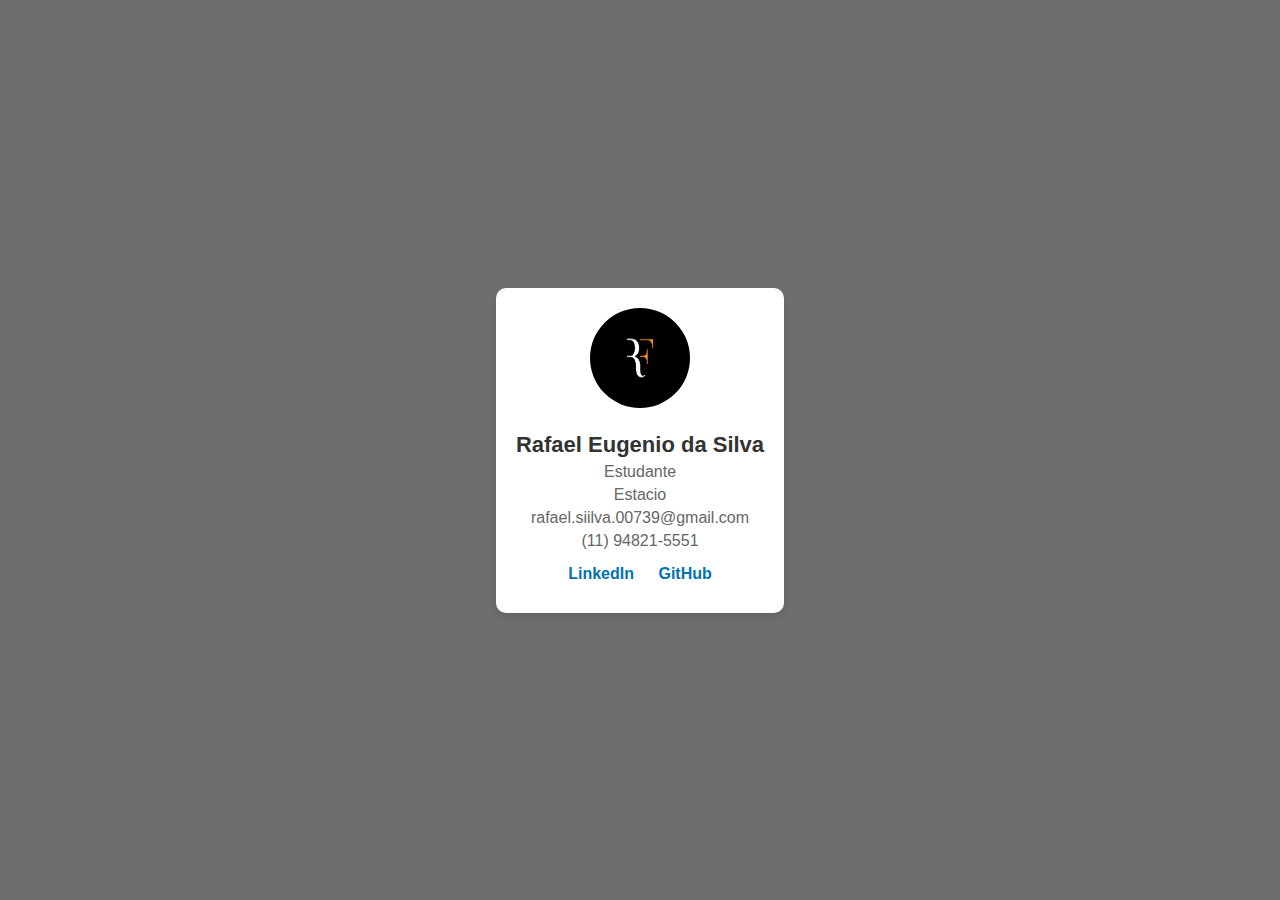
<file: 01 Cartao de visitas/index.html>
<!DOCTYPE html>
<html lang="pt-br">

<head>
  <meta charset="UTF-8">
  <meta name="viewport" content="width=device-width, initial-scale=1.0">
  <title>Cartão de Visitas</title>
  <link rel="stylesheet" href="style.css">
</head>

<body>
  <div class="card">
    <img src="../01 Cartao de visitas/img/logo rf.avif" alt="Foto de Perfil" class="profile-img">
    <h1 id="nome">Rafael Eugenio da Silva</h1>
    <p id="o que sou?">Estudante</p>
    <p id="instituição">Estacio</p>
    <p id="email" onclick="copiarTexto('email')">rafael.siilva.00739@gmail.com</p>
    <p id="telefone" onclick="copiarTexto('telefone')">(11) 94821-5551</p>
    <div class="social-links">
      <a href="https://linkedin.com/in/rafael-silva-8a9745243" target="_blank">LinkedIn</a>
      <a href="https://github.com/oxrafs" target="_blank">GitHub</a>
    </div>
  </div>
  <script src="script.js"></script>
</body>

</html>
</file>
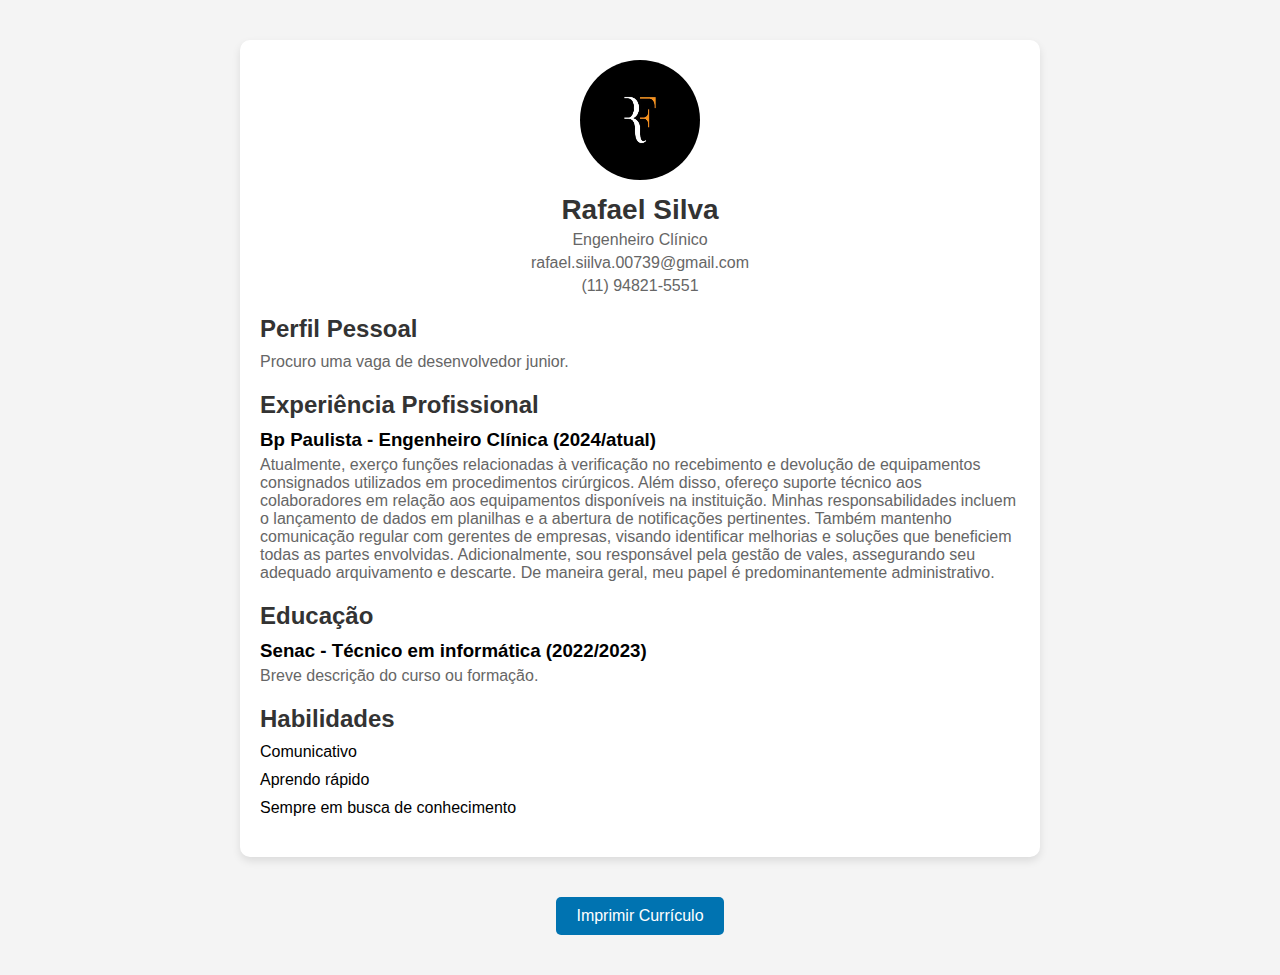
<file: 02 Curriculo/index.html>
<!DOCTYPE html>
<html lang="pt-br">

<head>
  <meta charset="UTF-8">
  <meta name="viewport" content="width=device-width, initial-scale=1.0">
  <title>Currículo</title>
  <link rel="stylesheet" href="style.css">
</head>

<body>
  <div class="resume">
    <div class="header">
      <img src="../02 Curriculo/img/logo rf.avif" alt="Foto de Perfil" class="profile-img">
      <h1 id="nome">Rafael Silva</h1>
      <p id="cargo">Engenheiro Clínico</p>
      <p id="email">rafael.siilva.00739@gmail.com</p>
      <p id="telefone">(11) 94821-5551</p>
    </div>

    <div class="section">
      <h2>Perfil Pessoal</h2>
      <p id="perfil">Procuro uma vaga de desenvolvedor junior.</p>
    </div>

    <div class="section">
      <h2>Experiência Profissional</h2>
      <ul id="experiencia">
        <li>
          <h3>Bp Paulista - Engenheiro Clínica (2024/atual)</h3>
          <p>Atualmente, exerço funções relacionadas à verificação no recebimento e devolução de equipamentos
            consignados utilizados em procedimentos cirúrgicos. Além disso, ofereço suporte técnico aos colaboradores em
            relação aos equipamentos disponíveis na instituição.

            Minhas responsabilidades incluem o lançamento de dados em planilhas e a abertura de notificações
            pertinentes. Também mantenho comunicação regular com gerentes de empresas, visando identificar melhorias e
            soluções que beneficiem todas as partes envolvidas.

            Adicionalmente, sou responsável pela gestão de vales, assegurando seu adequado arquivamento e descarte. De
            maneira geral, meu papel é predominantemente administrativo.</p>
        </li>

      </ul>
    </div>

    <div class="section">
      <h2>Educação</h2>
      <ul id="educacao">
        <li>
          <h3>Senac - Técnico em informática (2022/2023)</h3>
          <p>Breve descrição do curso ou formação.</p>
        </li>

      </ul>
    </div>

    <div class="section">
      <h2>Habilidades</h2>
      <ul id="habilidades">
        <li>Comunicativo</li>
        <li>Aprendo rápido</li>
        <li>Sempre em busca de conhecimento</li>

      </ul>
    </div>
  </div>

  <button onclick="imprimirCurriculo()">Imprimir Currículo</button>

  <script src="script.js"></script>
</body>

</html>
</file>
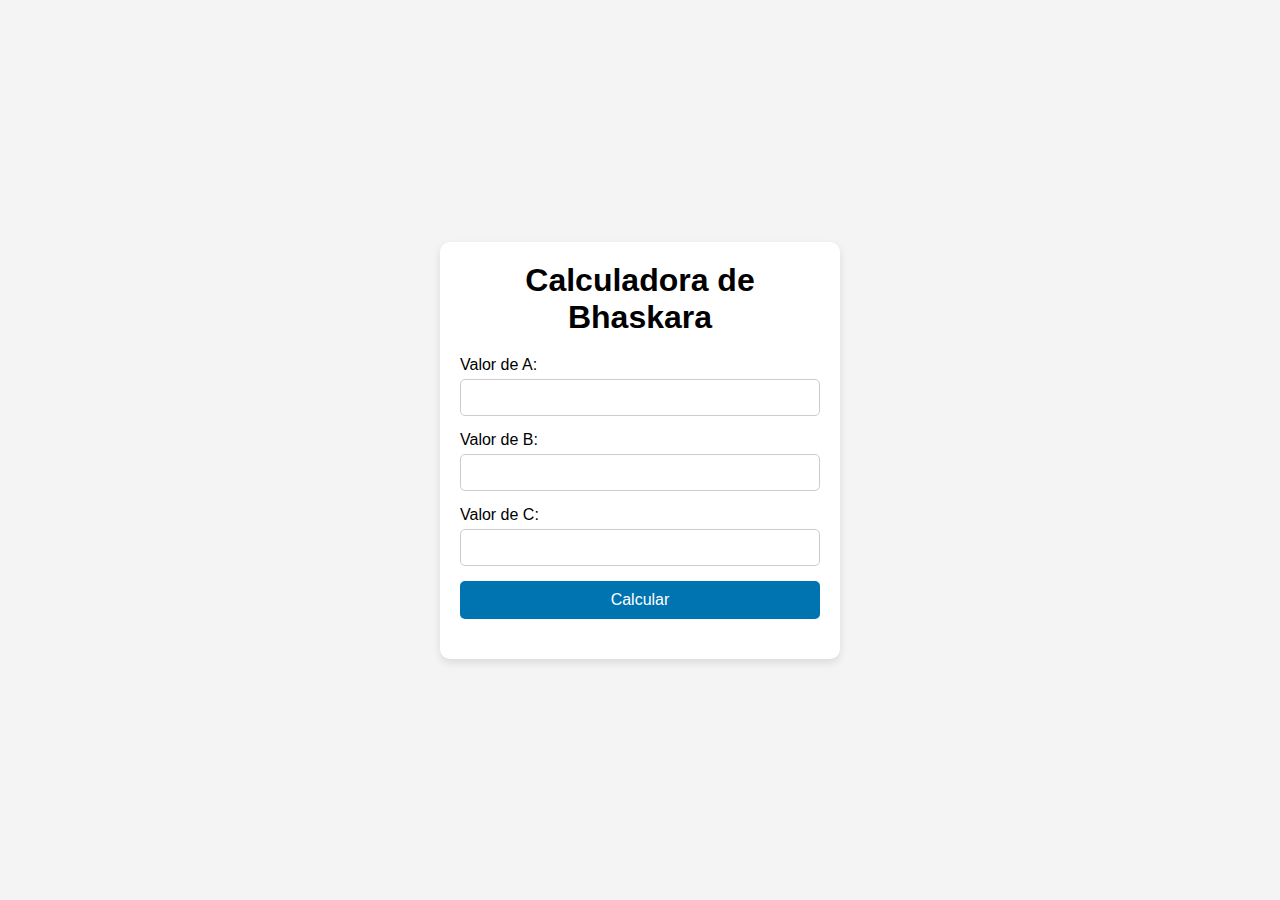
<file: 03 Bhaskara/index.html>
<!DOCTYPE html>
<html lang="pt-br">

<head>
  <meta charset="UTF-8">
  <meta name="viewport" content="width=device-width, initial-scale=1.0">
  <title>Calculadora de Bhaskara</title>
  <link rel="stylesheet" href="style.css">
</head>

<body>
  <div class="container">
    <h1>Calculadora de Bhaskara</h1>
    <form id="bhaskara-form">
      <div>
        <label for="a">Valor de A:</label>
        <input type="number" id="a" required>
      </div>
      <div>
        <label for="b">Valor de B:</label>
        <input type="number" id="b" required>
      </div>
      <div>
        <label for="c">Valor de C:</label>
        <input type="number" id="c" required>
      </div>
      <button type="submit">Calcular</button>
    </form>
    <div id="resultado" class="resultado"></div>
  </div>

  <script src="script.js"></script>
</body>

</html>
</file>
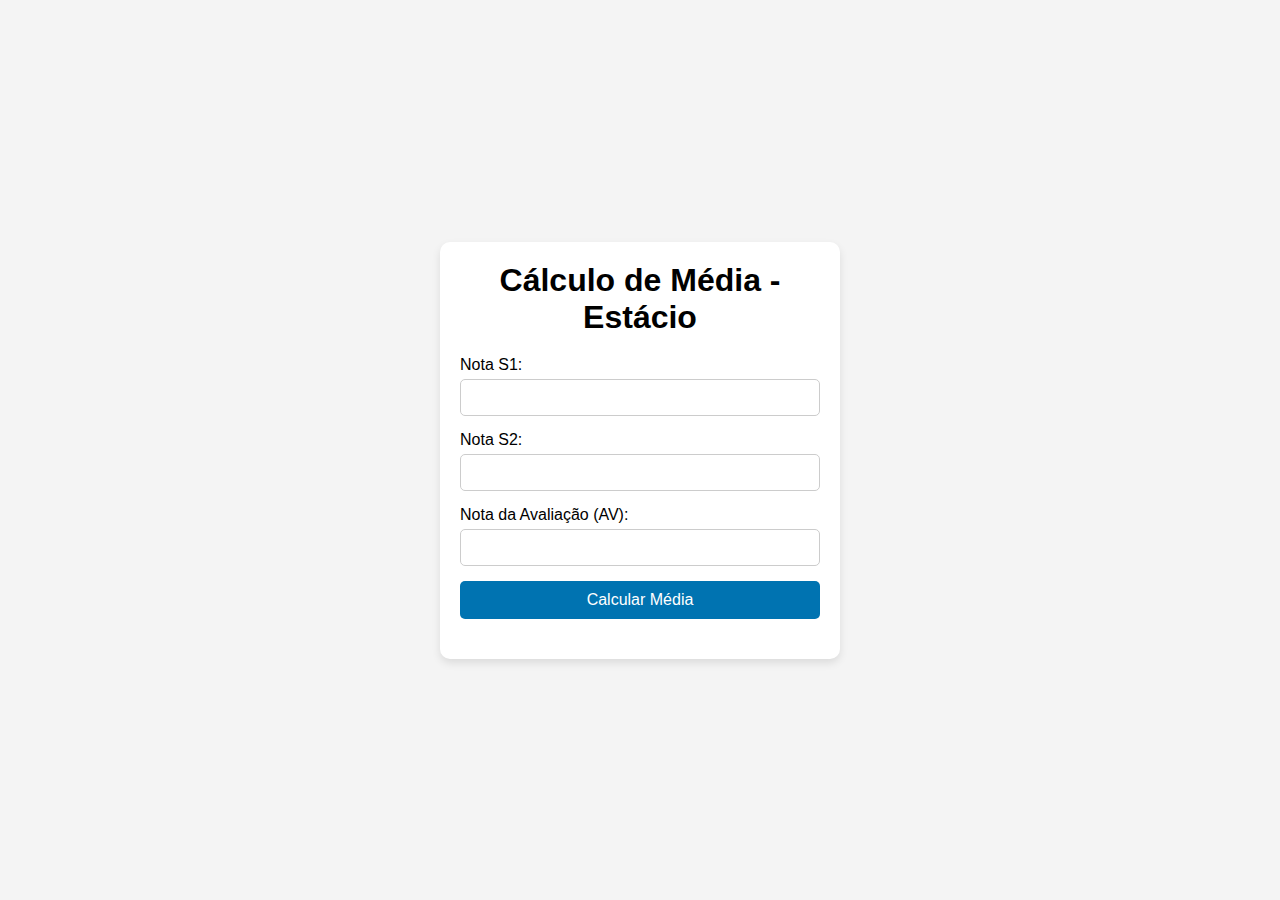
<file: 04 Nota estacio/index.html>
<!DOCTYPE html>
<html lang="pt-br">

<head>
  <meta charset="UTF-8">
  <meta name="viewport" content="width=device-width, initial-scale=1.0">
  <title>Cálculo de Média - Estácio</title>
  <link rel="stylesheet" href="style.css">
</head>

<body>
  <div class="container">
    <h1>Cálculo de Média - Estácio</h1>
    <form id="media-form">
      <div>
        <label for="s1">Nota S1:</label>
        <input type="number" id="s1" required>
      </div>
      <div>
        <label for="s2">Nota S2:</label>
        <input type="number" id="s2" required>
      </div>
      <div>
        <label for="av">Nota da Avaliação (AV):</label>
        <input type="number" id="av" required>
      </div>
      <button type="submit">Calcular Média</button>
    </form>
    <div id="resultado" class="resultado"></div>
  </div>

  <script src="script.js"></script>
</body>

</html>
</file>
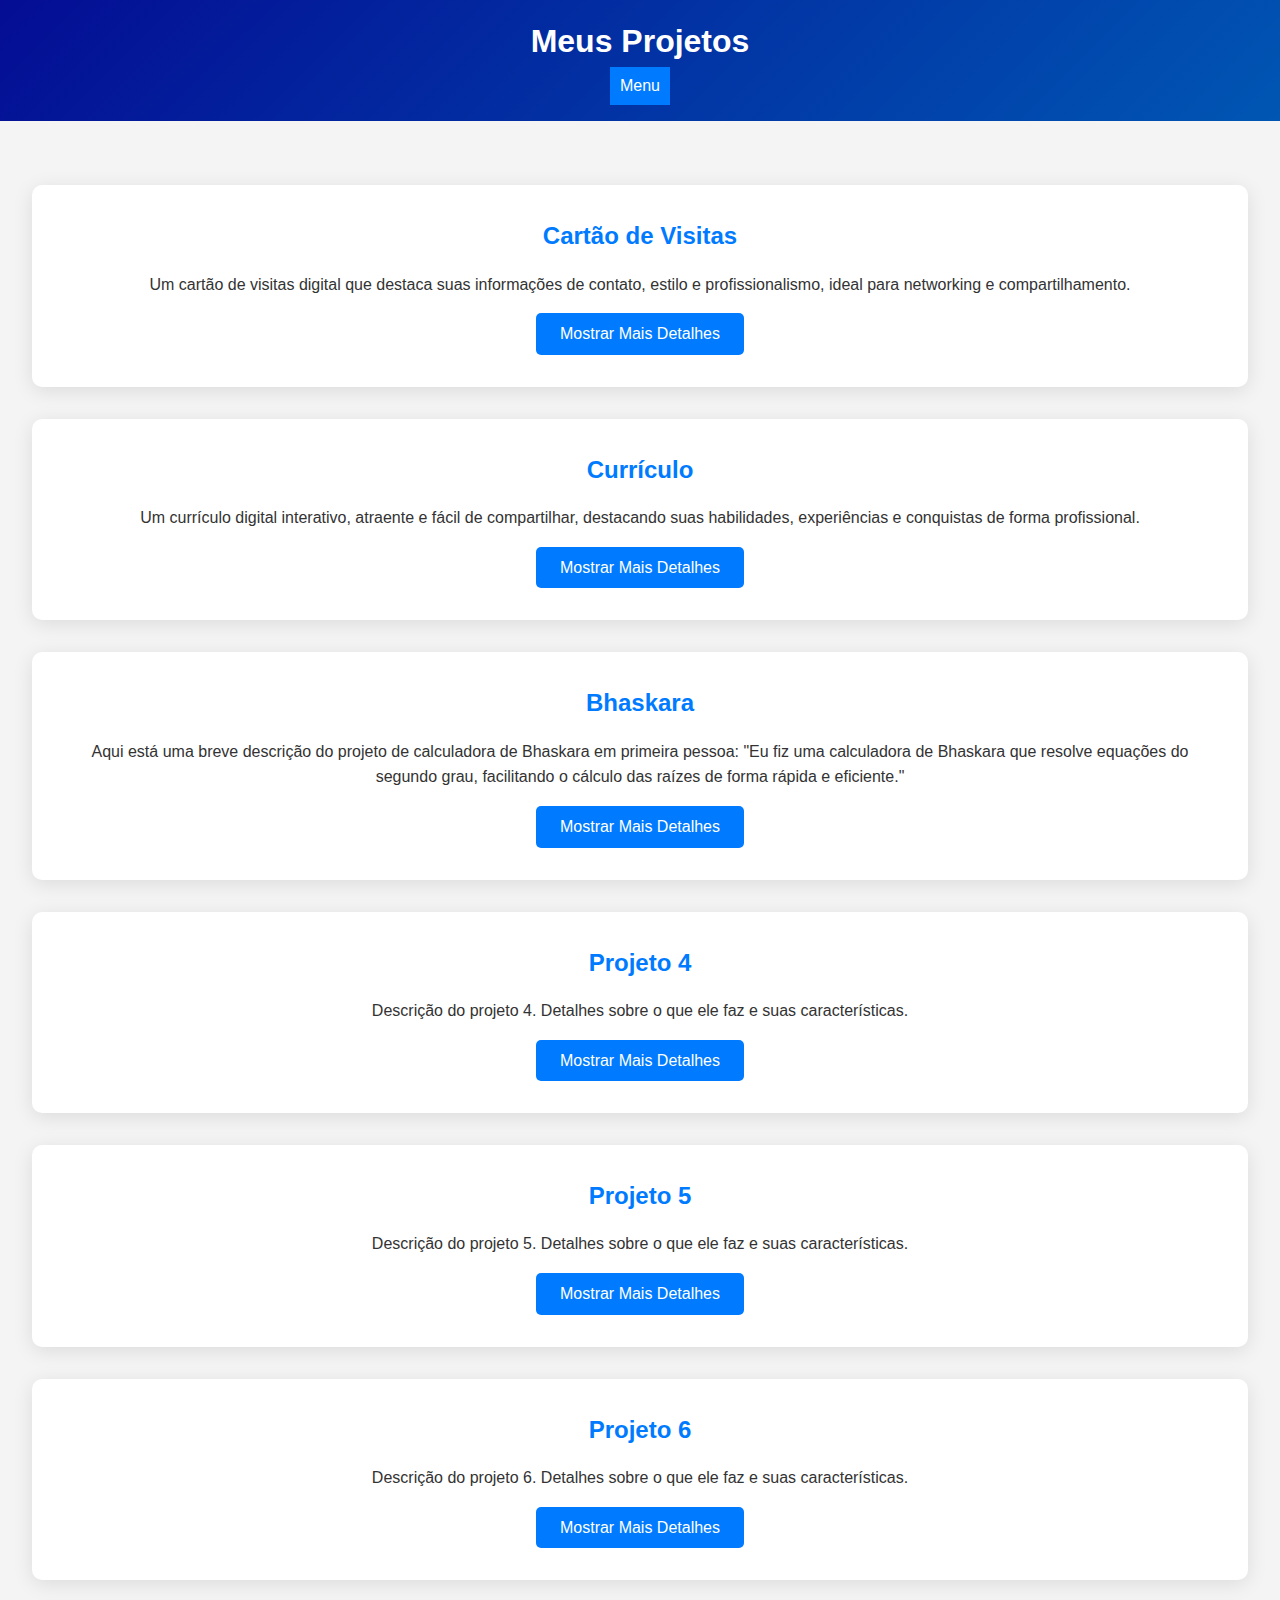
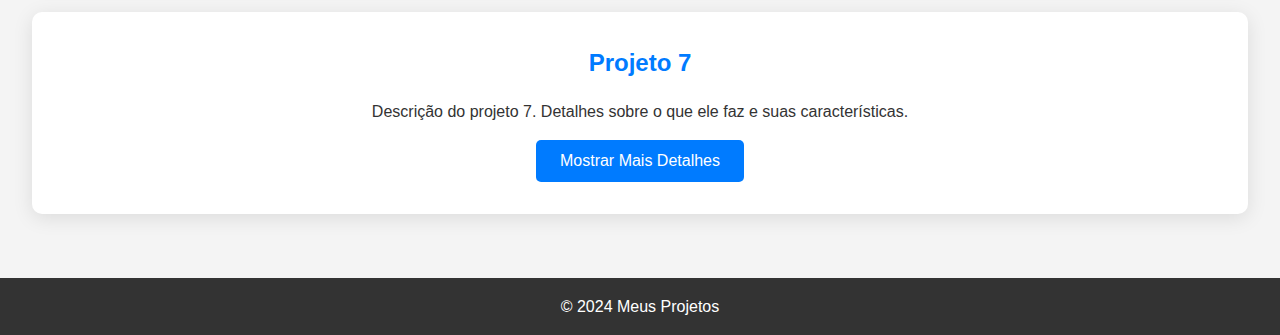
<file: 05 Layout com todos os projetos/index.html>
<!DOCTYPE html>
<html lang="pt-BR">

<head>
  <meta charset="UTF-8">
  <meta name="viewport" content="width=device-width, initial-scale=1.0">
  <title>Projetos</title>
  <link rel="stylesheet" href="style.css"> <!-- Certifique-se de que o caminho para o CSS está correto -->
</head>

<body>
  <header>
    <h1>Meus Projetos</h1>
    <nav>
      <div class="dropdown">
        <button class="dropbtn">Menu</button>
        <div class="dropdown-content">
          <a href="#projeto1">Cartão de Visitas</a>
          <a href="#projeto2">Currículo</a>
          <a href="#projeto3">Calculadora de Bhaskara</a>
          <a href="#projeto4">Projeto 4</a>
          <a href="#projeto5">Projeto 5</a>
          <a href="#projeto6">Projeto 6</a>
          <a href="#projeto7">Projeto 7</a>
        </div>
      </div>
    </nav>
  </header>

  <main>
    <section id="projeto1">
      <h2>Cartão de Visitas</h2>
      <p>Um cartão de visitas digital que destaca suas informações de contato, estilo e profissionalismo, ideal para
        networking e compartilhamento.</p>
      <a href="../01 Cartao de visitas/index.html" class="show-details"
        data-url="../01 Cartao de visitas/index.html">Mostrar Mais Detalhes</a>
    </section>

    <section id="projeto2">
      <h2>Currículo</h2>
      <p>Um currículo digital interativo, atraente e fácil de compartilhar, destacando suas habilidades, experiências e
        conquistas de forma profissional.</p>
      <a href="../02 Curriculo/index.html" class="show-details" data-url="../02 Curriculo/index.html">Mostrar Mais
        Detalhes</a>
    </section>

    <section id="projeto3">
      <h2>Bhaskara</h2>
      <p>Aqui está uma breve descrição do projeto de calculadora de Bhaskara em primeira pessoa: "Eu fiz uma calculadora
        de Bhaskara que resolve equações do segundo grau, facilitando o cálculo das raízes de forma rápida e eficiente."
      </p>
      <a href="../03 Bhaskara/index.html" class="show-details" data-url="../03 Bhaskara/index.html">Mostrar Mais
        Detalhes</a>
    </section>

    <section id="projeto4">
      <h2>Projeto 4</h2>
      <p>Descrição do projeto 4. Detalhes sobre o que ele faz e suas características.</p>
      <a href="outra_pasta/detalhes_projeto4.html" class="show-details"
        data-url="outra_pasta/detalhes_projeto4.html">Mostrar Mais Detalhes</a>
    </section>

    <section id="projeto5">
      <h2>Projeto 5</h2>
      <p>Descrição do projeto 5. Detalhes sobre o que ele faz e suas características.</p>
      <a href="outra_pasta/detalhes_projeto5.html" class="show-details"
        data-url="outra_pasta/detalhes_projeto5.html">Mostrar Mais Detalhes</a>
    </section>

    <section id="projeto6">
      <h2>Projeto 6</h2>
      <p>Descrição do projeto 6. Detalhes sobre o que ele faz e suas características.</p>
      <a href="outra_pasta/detalhes_projeto6.html" class="show-details"
        data-url="outra_pasta/detalhes_projeto6.html">Mostrar Mais Detalhes</a>
    </section>

    <section id="projeto7">
      <h2>Projeto 7</h2>
      <p>Descrição do projeto 7. Detalhes sobre o que ele faz e suas características.</p>
      <a href="outra_pasta/detalhes_projeto7.html" class="show-details"
        data-url="outra_pasta/detalhes_projeto7.html">Mostrar Mais Detalhes</a>
    </section>
  </main>

  <footer>
    <p>&copy; 2024 Meus Projetos</p>
  </footer>

  <script src="script.js"></script> <!-- Incluindo arquivo JavaScript -->
</body>

</html>
</file>
<file: 01 Cartao de visitas/style.css>
* {
  margin: 0;
  padding: 0;
  box-sizing: border-box;
}

body {
  font-family: Arial, sans-serif;
  background-color: #6e6e6e;
  display: flex;
  justify-content: center;
  align-items: center;
  height: 100vh;
}

.card {
  background-color: #fff;
  border-radius: 10px;
  box-shadow: 0 4px 8px rgba(0, 0, 0, 0.1);
  max-width: 350px;
  text-align: center;
  padding: 20px;
  transition: transform 0.3s ease;
}

.card:hover {
  transform: scale(1.05);
}

.profile-img {
  width: 100px;
  height: 100px;
  border-radius: 50%;
  margin-bottom: 20px;
}

h1 {
  font-size: 22px;
  color: #333;
}

p {
  color: #666;
  margin: 5px 0;
}

.social-links a {
  display: inline-block;
  margin: 10px;
  text-decoration: none;
  color: #0073b1;
  font-weight: bold;
  transition: color 0.3s ease;
}

.social-links a:hover {
  color: #005582;
}
</file>
<file: 02 Curriculo/style.css>
* {
  margin: 0;
  padding: 0;
  box-sizing: border-box;
}

body {
  font-family: Arial, sans-serif;
  background-color: #f4f4f4;
  padding: 20px;
  display: flex;
  flex-direction: column; /* Ajusta a direção do conteúdo para uma coluna */
  justify-content: center;
  align-items: center;
  min-height: 100vh; /* Garante que o conteúdo fique centralizado verticalmente */
}

.resume {
  background-color: #fff;
  border-radius: 10px;
  box-shadow: 0 4px 8px rgba(0, 0, 0, 0.1);
  padding: 20px;
  max-width: 800px;
  width: 100%;
  margin: 20px;
}

.header {
  text-align: center;
  margin-bottom: 20px;
}

.profile-img {
  width: 120px;
  height: 120px;
  border-radius: 50%;
  margin-bottom: 10px;
}

h1 {
  font-size: 28px;
  color: #333;
}

p {
  color: #666;
  margin: 5px 0;
}

h2 {
  font-size: 24px;
  color: #333;
  margin-bottom: 10px;
}

.section {
  margin-bottom: 20px;
}

ul {
  list-style-type: none;
  padding-left: 0;
}

li {
  margin-bottom: 10px;
}

button {
  background-color: #0073b1;
  color: white;
  border: none;
  padding: 10px 20px;
  font-size: 16px;
  cursor: pointer;
  border-radius: 5px;
  display: block;
  margin: 20px auto; /* Centraliza o botão abaixo do conteúdo */
  transition: background-color 0.3s ease;
}

button:hover {
  background-color: #005582;
}

/* Media Queries para Responsividade */
@media (max-width: 768px) {
  .resume {
    padding: 15px;
  }

  h1 {
    font-size: 24px;
  }

  h2 {
    font-size: 20px;
  }

  .profile-img {
    width: 100px;
    height: 100px;
  }

  p {
    font-size: 14px;
  }

  button {
    font-size: 14px;
    padding: 8px 16px;
  }
}

@media (max-width: 480px) {
  body {
    padding: 10px;
  }

  .resume {
    padding: 10px;
  }

  h1 {
    font-size: 20px;
  }

  h2 {
    font-size: 18px;
  }

  .profile-img {
    width: 80px;
    height: 80px;
  }

  p {
    font-size: 12px;
  }

  button {
    font-size: 12px;
    padding: 6px 12px;
  }
}

/* Esconder o botão na impressão */
@media print {
  button {
    display: none;
  }
}
</file>
<file: 03 Bhaskara/style.css>
* {
  margin: 0;
  padding: 0;
  box-sizing: border-box;
}

body {
  font-family: Arial, sans-serif;
  background-color: #f4f4f4;
  display: flex;
  justify-content: center;
  align-items: center;
  min-height: 100vh;
}

.container {
  background-color: #fff;
  border-radius: 10px;
  box-shadow: 0 4px 8px rgba(0, 0, 0, 0.1);
  padding: 20px;
  max-width: 400px;
  width: 100%;
}

h1 {
  text-align: center;
  margin-bottom: 20px;
}

form div {
  margin-bottom: 15px;
}

label {
  margin-bottom: 5px;
  display: block;
}

input[type="number"] {
  width: 100%;
  padding: 10px;
  border: 1px solid #ccc;
  border-radius: 5px;
}

button {
  background-color: #0073b1;
  color: white;
  border: none;
  padding: 10px 20px;
  font-size: 16px;
  cursor: pointer;
  border-radius: 5px;
  width: 100%;
  transition: background-color 0.3s ease;
}

button:hover {
  background-color: #005582;
}

.resultado {
  margin-top: 20px;
  font-size: 18px;
  text-align: center;
}
</file>
<file: 04 Nota estacio/style.css>
* {
  margin: 0;
  padding: 0;
  box-sizing: border-box;
}

body {
  font-family: Arial, sans-serif;
  background-color: #f4f4f4;
  display: flex;
  justify-content: center;
  align-items: center;
  min-height: 100vh;
}

.container {
  background-color: #fff;
  border-radius: 10px;
  box-shadow: 0 4px 8px rgba(0, 0, 0, 0.1);
  padding: 20px;
  max-width: 400px;
  width: 100%;
}

h1 {
  text-align: center;
  margin-bottom: 20px;
}

form div {
  margin-bottom: 15px;
}

label {
  margin-bottom: 5px;
  display: block;
}

input[type="number"] {
  width: 100%;
  padding: 10px;
  border: 1px solid #ccc;
  border-radius: 5px;
}

button {
  background-color: #0073b1;
  color: white;
  border: none;
  padding: 10px 20px;
  font-size: 16px;
  cursor: pointer;
  border-radius: 5px;
  width: 100%;
  transition: background-color 0.3s ease;
}

button:hover {
  background-color: #005582;
}

.resultado {
  margin-top: 20px;
  font-size: 18px;
  text-align: center;
}
</file>
<file: 05 Layout com todos os projetos/style.css>
/* Resetando alguns estilos padrões */
* {
  box-sizing: border-box;
  margin: 0;
  padding: 0;
}

body {
  font-family: "Roboto", sans-serif;
  line-height: 1.6;
  background-color: #f4f4f4; /* Fundo mais suave */
  color: #333;
}

header {
  background: linear-gradient(135deg, #040d94, #0056b3); /* Gradiente */
  color: #fff;
  padding: 1rem 0;
  text-align: center;
}

nav {
  display: flex;
  justify-content: center;
}

.dropdown {
  position: relative;
  display: inline-block;
}

.dropbtn {
  background-color: #007bff;
  color: white;
  padding: 10px;
  font-size: 16px;
  border: none;
  cursor: pointer;
}

.dropdown-content {
  display: none;
  position: absolute;
  background-color: #f9f9f9;
  min-width: 160px;
  box-shadow: 0 8px 16px rgba(0, 0, 0, 0.2);
  z-index: 1;
}

.dropdown-content a {
  color: black;
  padding: 12px 16px;
  text-decoration: none;
  display: block;
}

.dropdown-content a:hover {
  background-color: #f1f1f1;
}

.dropdown:hover .dropdown-content {
  display: block;
}

main {
  padding: 2rem;
  text-align: center; /* Centraliza o texto do conteúdo principal */
}

section {
  background: #fff; /* Fundo branco para se destacar */
  margin: 2rem 0;
  padding: 2rem;
  border-radius: 10px; /* Bordas arredondadas */
  box-shadow: 0 4px 20px rgba(0, 0, 0, 0.1); /* Sombra mais profunda */
  transition: transform 0.3s; /* Transição suave */
}

section:hover {
  transform: translateY(-5px); /* Levanta a seção ao passar o mouse */
}

h2 {
  color: #007bff; /* Cor dos títulos dos projetos */
  margin-bottom: 1rem; /* Espaçamento abaixo dos títulos */
}

a.show-details {
  background: #007bff; /* Cor de fundo azul */
  color: #fff;
  padding: 0.5rem 1.5rem;
  border-radius: 5px;
  text-decoration: none; /* Remove o sublinhado */
  display: inline-block; /* Para que o padding funcione corretamente */
  margin-top: 1rem; /* Margem acima do botão */
  transition: background-color 0.3s; /* Transição suave */
}

a.show-details:hover {
  background: #0056b3; /* Tom mais escuro ao passar o mouse */
}

footer {
  text-align: center;
  padding: 1rem 0;
  background: #333; /* Cor de fundo do rodapé */
  color: #fff;
  position: relative;
  bottom: 0;
  width: 100%; /* Ocupa toda a largura */
}

/* Estilos responsivos */
@media (max-width: 600px) {
  .dropdown-content {
    position: static; /* Altera o posicionamento para o menu dropdown em telas pequenas */
    display: block; /* Faz com que o menu seja exibido em lista */
  }

  .dropdown-content a {
    padding: 12px 16px; /* Mantém o padding consistente */
    width: 100%; /* Para que o menu ocupe toda a largura */
  }

  nav ul {
    display: none; /* Esconde o menu padrão em telas pequenas */
  }
}
</file>
